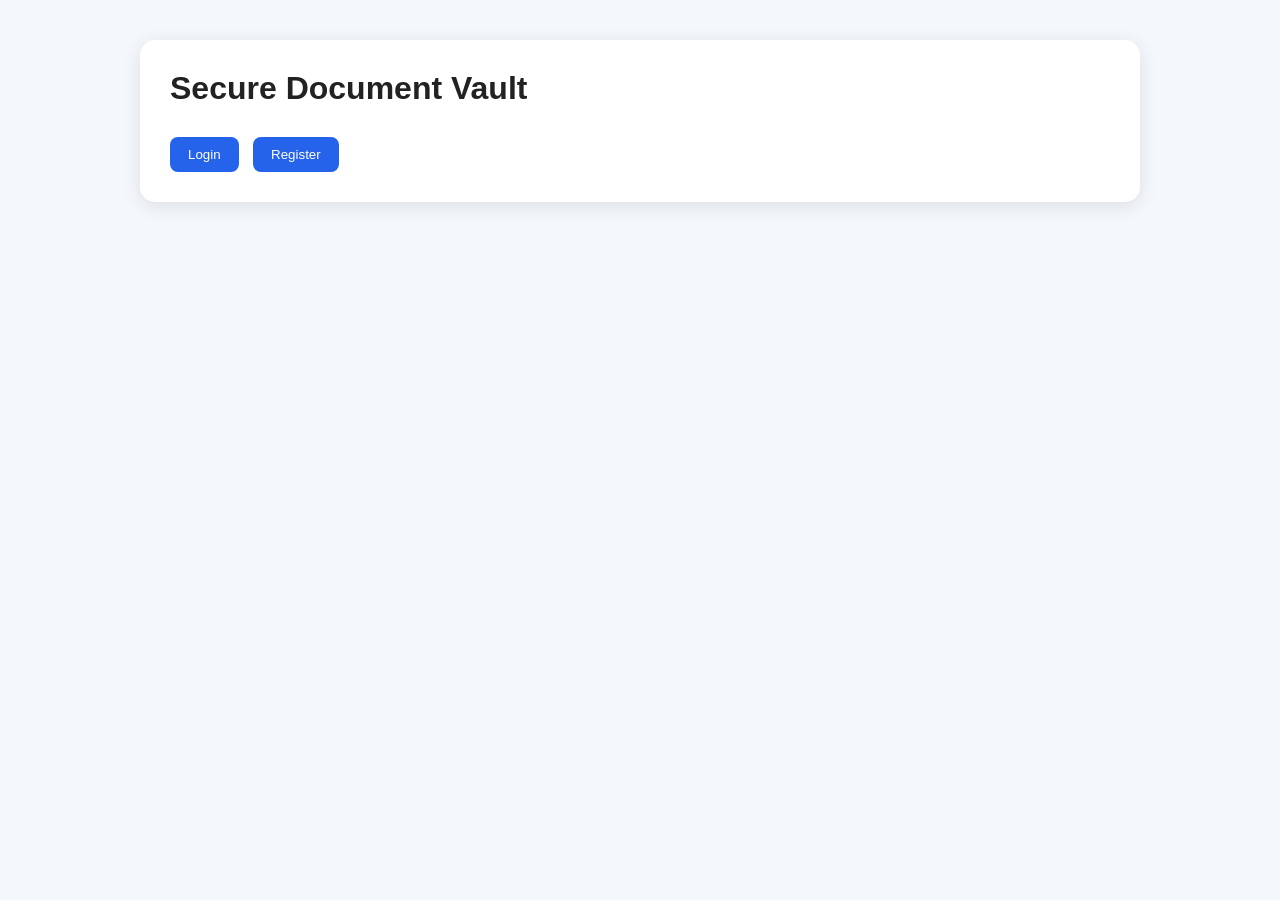
<file: frontend/index.html>
<!DOCTYPE html>
<html>

<head>

    <title>Secure Vault</title>

    <link rel="stylesheet" href="css/style.css">

</head>

<body>

    <div class="container">

        <h1>Secure Document Vault</h1>

        <div class="buttons">

            <a href="login.html">
                <button>Login</button>
            </a>

            <a href="register.html">
                <button>Register</button>
            </a>

        </div>

    </div>

</body>

</html>
</file>
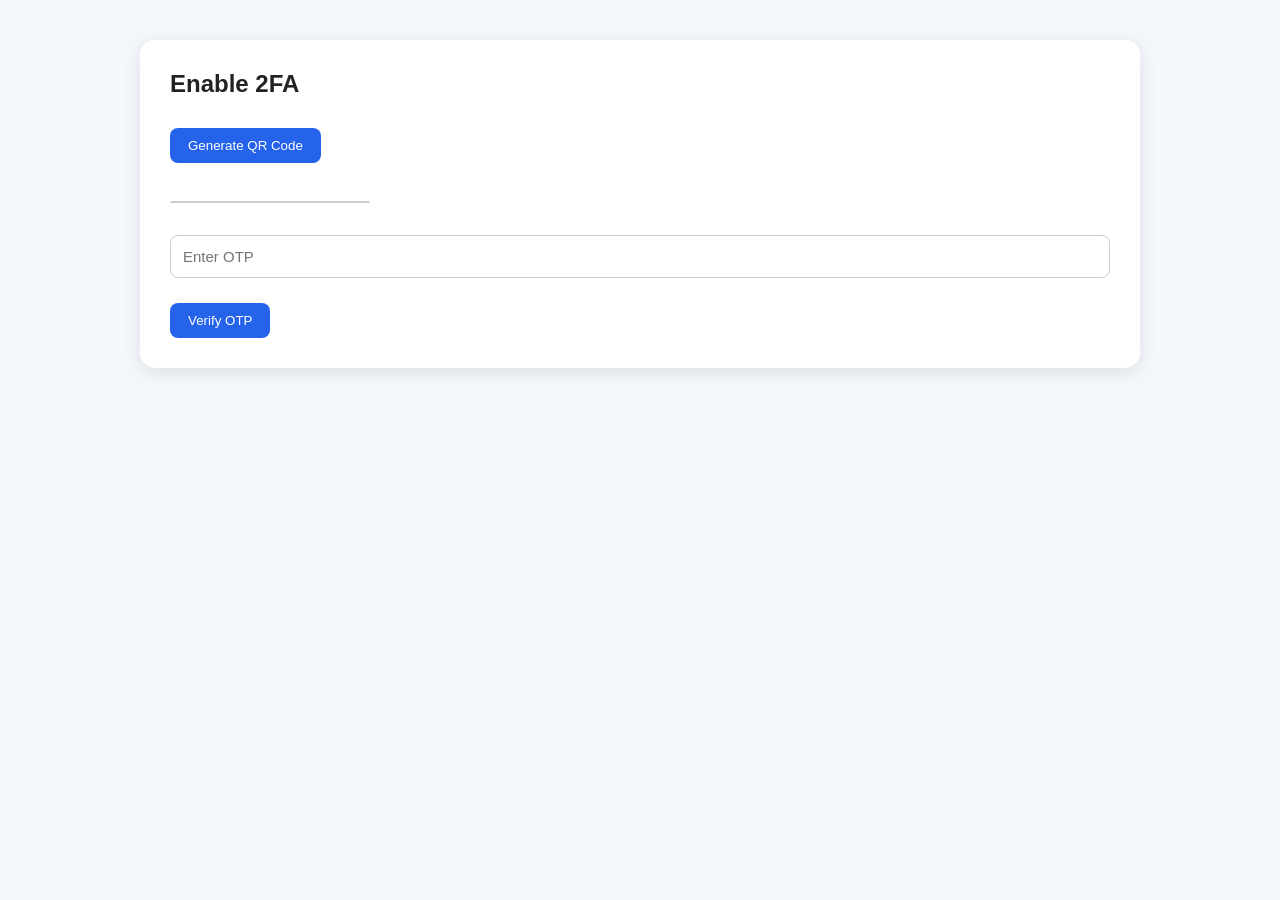
<file: frontend/2fa.html>
<!DOCTYPE html>
<html>

<head>

    <title>2FA Setup</title>

    <link rel="stylesheet" href="css/style.css">

</head>

<body>

<div class="container">

    <h2>Enable 2FA</h2>

    <button onclick="generate2FA()">
        Generate QR Code
    </button>

    <br><br>

    <img
        id="qr"
        width="200"
    >

    <br><br>

    <input
        type="text"
        id="otp"
        placeholder="Enter OTP"
    >

    <button onclick="verify2FA()">
        Verify OTP
    </button>

</div>

<script src="js/2fa.js"></script>

</body>

</html>
</file>
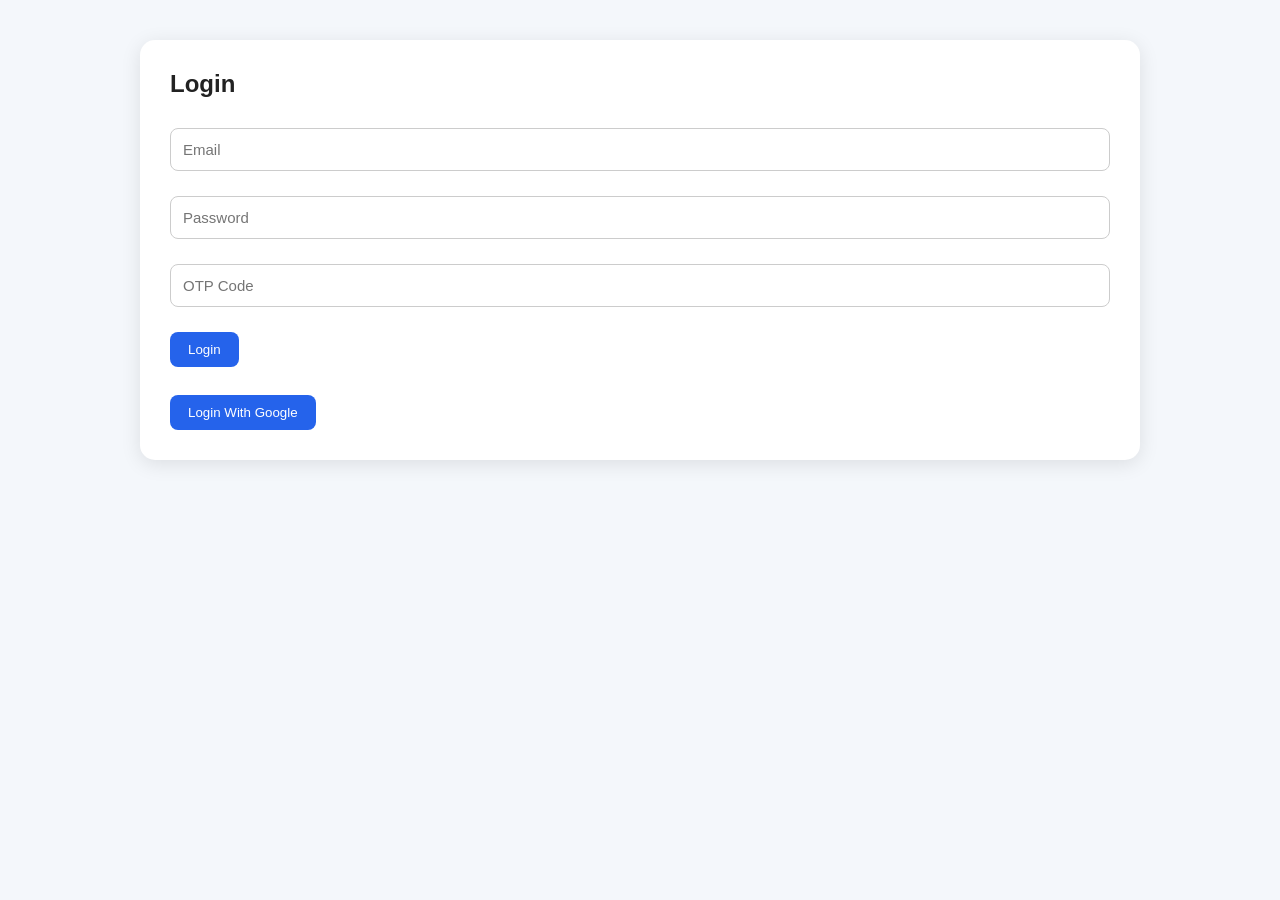
<file: frontend/admin.html>
<!DOCTYPE html>
<html>

<head>

    <title>Admin Panel</title>

    <link rel="stylesheet" href="css/style.css">

</head>

<body>

<div class="container">

    <h1>Admin Panel</h1>

    <button onclick="loadUsers()">
        Load Users
    </button>

    <br><br>

    <div id="users"></div>

</div>

<script>

const token =
localStorage.getItem('token');


if (!token) {

    alert('Access Denied');

    window.location.href =
    'login.html';
}


const payload =
JSON.parse(

    atob(
        token.split('.')[1]
    )
);


if (payload.role !== 'admin') {

    alert(
        'Forbidden: Admins Only'
    );

    window.location.href =
    'dashboard.html';
}



async function loadUsers() {

    const response =
    await fetch(

        'https://localhost:5000/api/admin/users',

        {
            headers: {

                Authorization:
                token
            }
        }
    );

    const users =
    await response.json();

    let html = '';


    users.forEach(user => {

        html += `

        <div class="doc-card">

            <h2>${user.name}</h2>

            <p>
            Email:
            ${user.email}
            </p>

            <p>
            Role:
            ${user.role}
            </p>

            <div class="actions">

                <button onclick="
                changeRole(
                    ${user.id},
                    'user'
                )
                ">
                Make User
                </button>


                <button onclick="
                changeRole(
                    ${user.id},
                    'manager'
                )
                ">
                Make Manager
                </button>


                <button onclick="
                changeRole(
                    ${user.id},
                    'admin'
                )
                ">
                Make Admin
                </button>

            </div>

        </div>
        `;
    });


    document.getElementById(
        'users'
    ).innerHTML = html;
}



async function changeRole(

    id,

    role

) {

    const response =
    await fetch(

        `https://localhost:5000/api/admin/role/${id}`,

        {

            method: 'PUT',

            headers: {

                'Content-Type':
                'application/json',

                Authorization:
                token
            },

            body: JSON.stringify({

                role
            })
        }
    );

    const data =
    await response.json();

    alert(data.message);

    loadUsers();
}

</script>

</body>
</html>
</file>
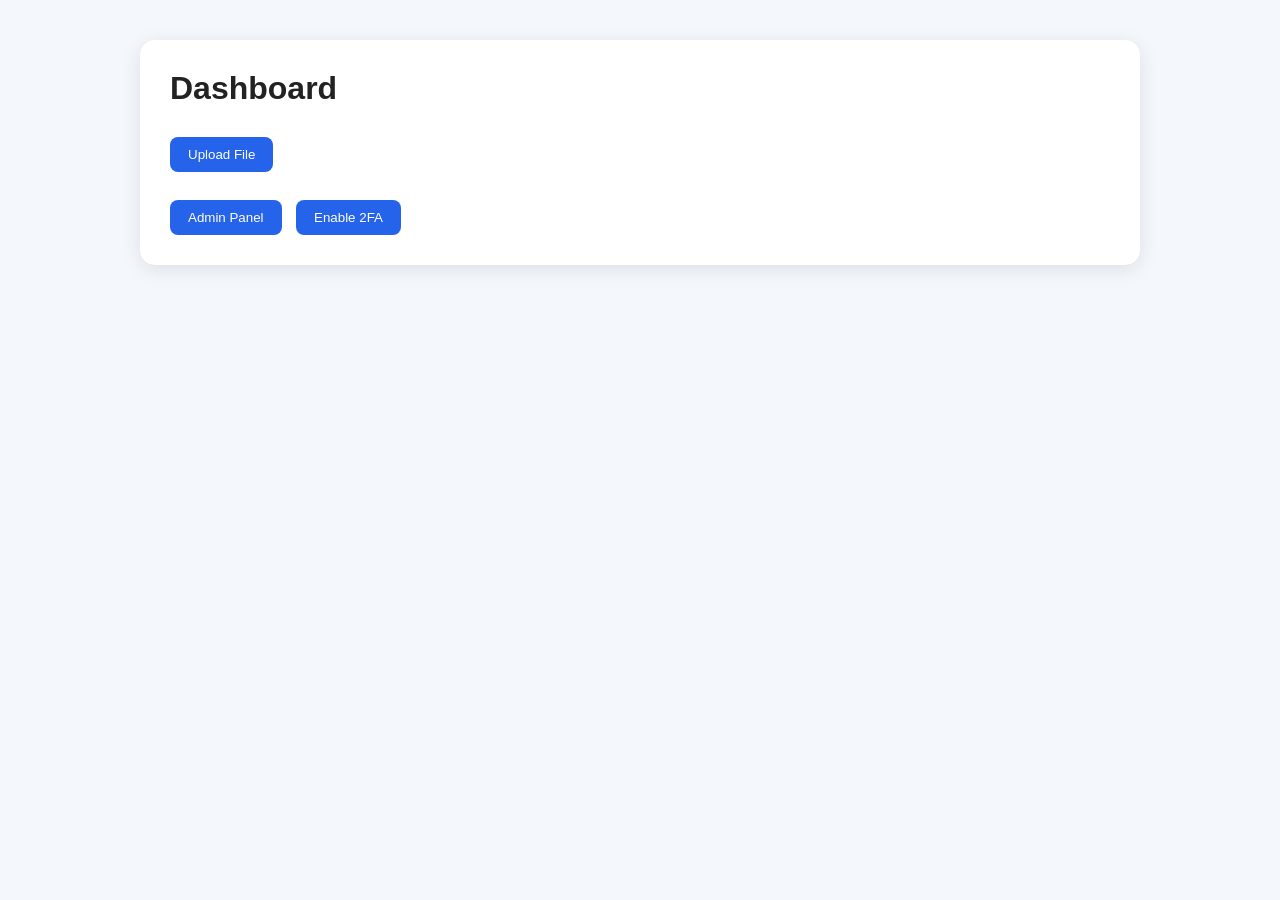
<file: frontend/dashboard.html>
<!DOCTYPE html>
<html>

<head>

    <title>Dashboard</title>

    <link rel="stylesheet" href="css/style.css">

</head>

<body>

<div class="container">

    <h1>Dashboard</h1>

    <a href="upload.html">

        <button>
            Upload File
        </button>

    </a>

    <br><br>

    <a href="admin.html">

        <button>
            Admin Panel
        </button>

    </a>
    <a href="2fa.html">

    <button>
        Enable 2FA
    </button>

</a>

</div>
<script>

const params = new URLSearchParams(
    window.location.search
);

const token = params.get('token');

if (token) {

    localStorage.setItem(
        'token',
        token
    );
}

</script>

</body>

</html>
</file>
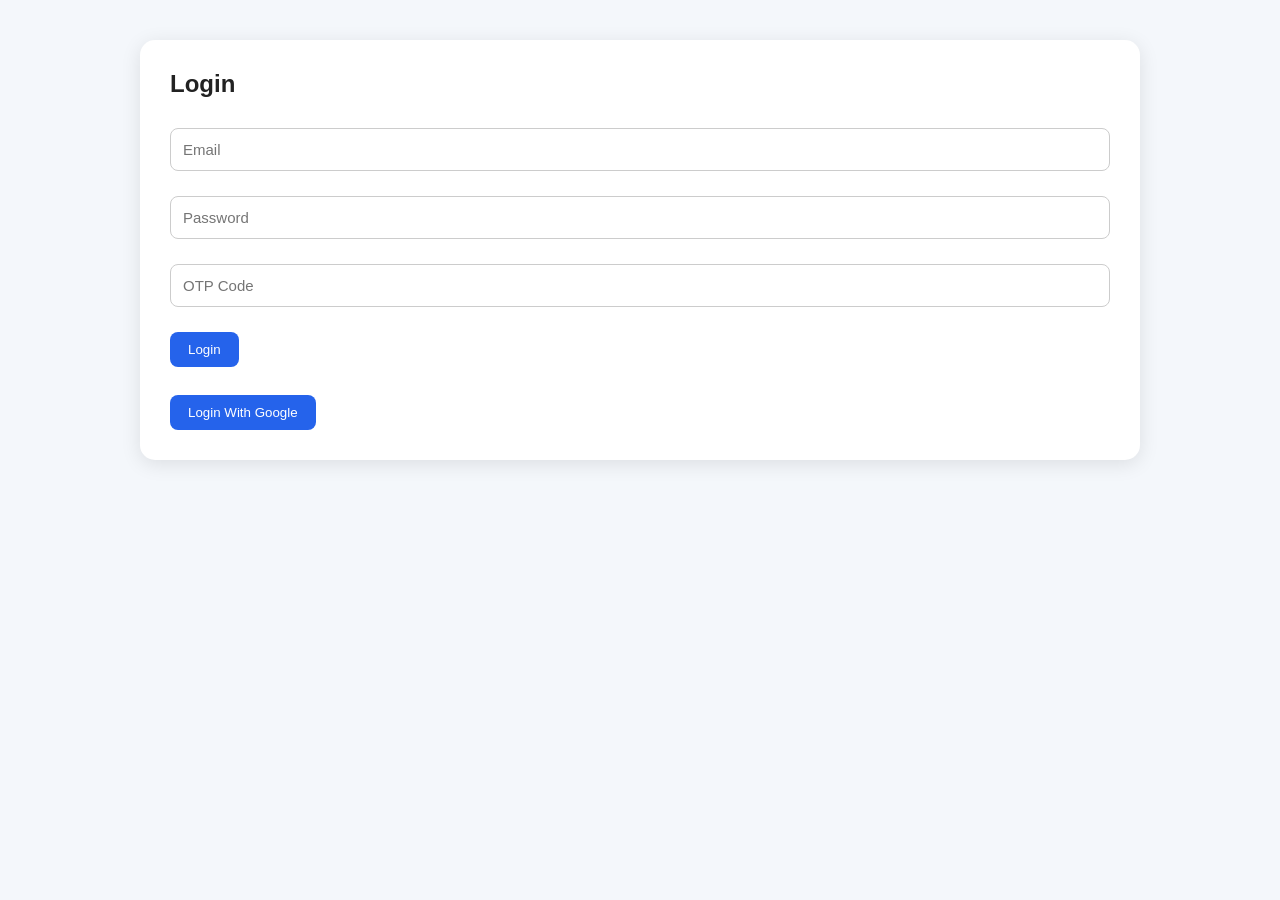
<file: frontend/login.html>
<!DOCTYPE html>
<html>

<head>

    <title>Login</title>

    <link rel="stylesheet" href="css/style.css">

</head>

<body>

<div class="container">

    <h2>Login</h2>

    <input
        type="email"
        id="email"
        placeholder="Email"
    >

    <input
        type="password"
        id="password"
        placeholder="Password"
    >

    <input
        type="text"
        id="otp"
        placeholder="OTP Code"
    >

    <button onclick="login()">
        Login
    </button>

    <br><br>

<a href="https://localhost:5000/api/auth/google">
        <button
            type="button"
            class="google-btn"
        >
            Login With Google
        </button>

    </a>

</div>

<script src="js/auth.js"></script>

</body>

</html>
</file>
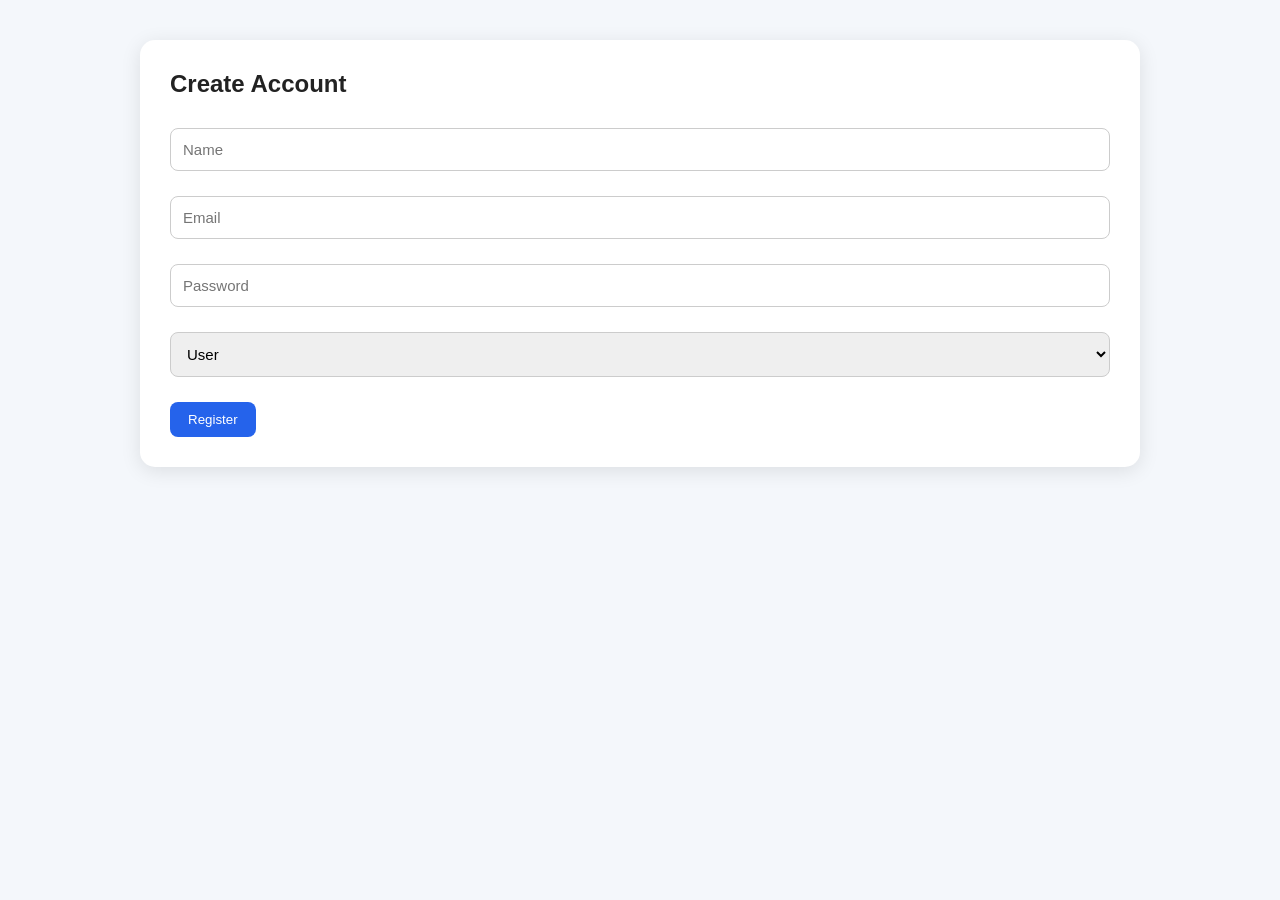
<file: frontend/register.html>
<!DOCTYPE html>
<html>

<head>

    <title>Register</title>

    <link rel="stylesheet" href="css/style.css">

</head>

<body>

<div class="container">

    <h2>Create Account</h2>

    <input
        type="text"
        id="name"
        placeholder="Name"
    >

    <input
        type="email"
        id="email"
        placeholder="Email"
    >

    <input
        type="password"
        id="password"
        placeholder="Password"
    >

    <select id="role">

        <option value="user">
            User
        </option>

        <option value="manager">
            Manager
        </option>

        <option value="admin">
            Admin
        </option>

    </select>

    <button onclick="register()">
        Register
    </button>

</div>

<script src="js/auth.js"></script>

</body>

</html>
</file>
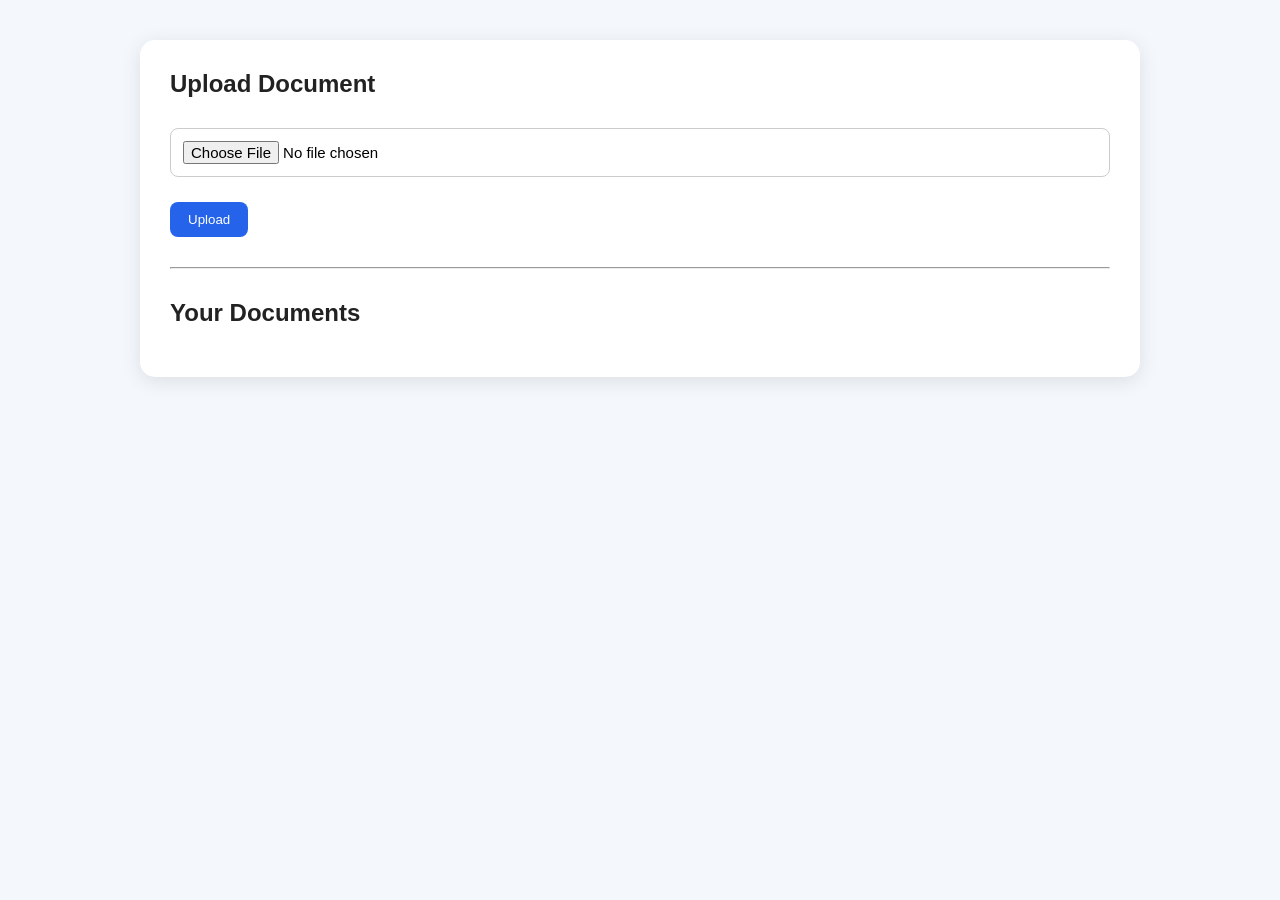
<file: frontend/upload.html>
<!DOCTYPE html>
<html>

<head>

    <title>Documents</title>

    <link rel="stylesheet" href="css/style.css">

</head>

<body>

<div class="container">

    <h2>Upload Document</h2>

    <input
        type="file"
        id="file"
    >

    <button onclick="uploadFile()">
        Upload
    </button>

    <hr>

    <h2>Your Documents</h2>

    <div id="documents"></div>

</div>

<script>

async function uploadFile() {

    const file =
    document.getElementById('file')
    .files[0];

    const formData =
    new FormData();

    formData.append(
        'document',
        file
    );

    const token =
    localStorage.getItem('token');

    const response =
    await fetch(

        'https://localhost:5000/api/documents/upload',

        {
            method: 'POST',

            headers: {

                Authorization:
                token
            },

            body: formData
        }
    );

    const data =
    await response.json();

    alert(data.message);

    loadDocuments();
}



async function loadDocuments() {

    const token =
    localStorage.getItem('token');

    const response =
    await fetch(

        'https://localhost:5000/api/documents',

        {
            headers: {

                Authorization:
                token
            }
        }
    );

    const docs =
    await response.json();

    let html = '';

    docs.forEach(doc => {

        html += `

        <div class="doc-card">

            <h3>${doc.filename}</h3>

            <p>
            Uploaded:
            ${doc.uploaded_at}
            </p>

            <p>
            Size:
            ${doc.file_size} bytes
            </p>

            <button onclick="
            downloadDoc(${doc.id})
            ">
            Download
            </button>

            <button onclick="
            deleteDoc(${doc.id})
            ">
            Delete
            </button>

            <button onclick="
            verifyDoc(${doc.id})
            ">
            Verify
            </button>

        </div>
        `;
    });

    document.getElementById(
        'documents'
    ).innerHTML = html;
}


async function downloadDoc(id) {

    const token =
    localStorage.getItem('token');

    const response =
    await fetch(

        `https://localhost:5000/api/documents/download/${id}`,

        {
            headers: {

                Authorization:
                token
            }
        }
    );

    const blob =
    await response.blob();

    const url =
    window.URL.createObjectURL(blob);

    const a =
    document.createElement('a');

    a.href = url;

    a.download = 'document';

    document.body.appendChild(a);

    a.click();

    a.remove();
}


async function deleteDoc(id) {

    const token =
    localStorage.getItem('token');

    await fetch(

        `https://localhost:5000/api/documents/${id}`,

        {
            method: 'DELETE',

            headers: {

                Authorization:
                token
            }
        }
    );

    loadDocuments();
}



async function verifyDoc(id) {

    const token =
    localStorage.getItem('token');

    const response =
    await fetch(

        `https://localhost:5000/api/documents/verify/${id}`,

        {
            headers: {

                Authorization:
                token
            }
        }
    );

    const data =
    await response.json();

    if (data.valid) {

        alert(
            'Document Integrity Valid'
        );

    } else {

        alert(
            'Document Modified'
        );
    }
}


loadDocuments();

</script>

</body>

</html>
</file>
<file: frontend/css/style.css>
*{
    margin:0;
    padding:0;
    box-sizing:border-box;
    font-family:Arial, Helvetica, sans-serif;
}

body{

    background:#f4f7fb;

    min-height:100vh;

    padding:40px;
}

.container{

    width:90%;

    max-width:1000px;

    margin:auto;

    background:white;

    padding:30px;

    border-radius:15px;

    box-shadow:0 4px 20px rgba(0,0,0,0.1);
}

h1,h2{

    margin-bottom:20px;

    color:#222;
}

input,select{

    width:100%;

    padding:12px;

    margin-top:10px;

    margin-bottom:15px;

    border:1px solid #ccc;

    border-radius:8px;

    font-size:15px;
}

button{

    padding:10px 18px;

    border:none;

    border-radius:8px;

    background:#2563eb;

    color:white;

    cursor:pointer;

    transition:0.3s;

    margin-right:10px;

    margin-top:10px;
}

button:hover{

    background:#1d4ed8;
}

a{

    text-decoration:none;
}

hr{

    margin:30px 0;
}

#documents{

    display:grid;

    grid-template-columns:
    repeat(auto-fit,minmax(300px,1fr));

    gap:20px;

    margin-top:20px;
}

.doc-card{

    background:#f9fafb;

    border:1px solid #ddd;

    border-radius:12px;

    padding:20px;

    transition:0.3s;
}

.doc-card:hover{

    transform:translateY(-3px);

    box-shadow:0 4px 15px rgba(0,0,0,0.1);
}

.doc-card h3{

    margin-bottom:10px;

    color:#111827;

    word-break:break-word;
}

.doc-card p{

    margin-bottom:8px;

    color:#555;

    font-size:14px;
}

.doc-card button{

    margin-top:12px;

    margin-right:8px;

    margin-bottom:5px;
}

img{

    margin-top:20px;

    border-radius:10px;

    border:1px solid #ccc;
}

.auth-box{

    max-width:400px;

    margin:auto;

    background:white;

    padding:30px;

    border-radius:15px;

    box-shadow:0 4px 20px rgba(0,0,0,0.1);
}

.navbar{

    width:100%;

    background:#111827;

    padding:15px 30px;

    margin-bottom:30px;

    border-radius:12px;

    display:flex;

    justify-content:space-between;

    align-items:center;
}

.navbar h2{

    color:white;
}

.navbar a{

    color:white;

    margin-left:15px;

    font-weight:bold;
}

.success{

    color:green;

    margin-top:10px;
}

.error{

    color:red;

    margin-top:10px;
}
</file>
